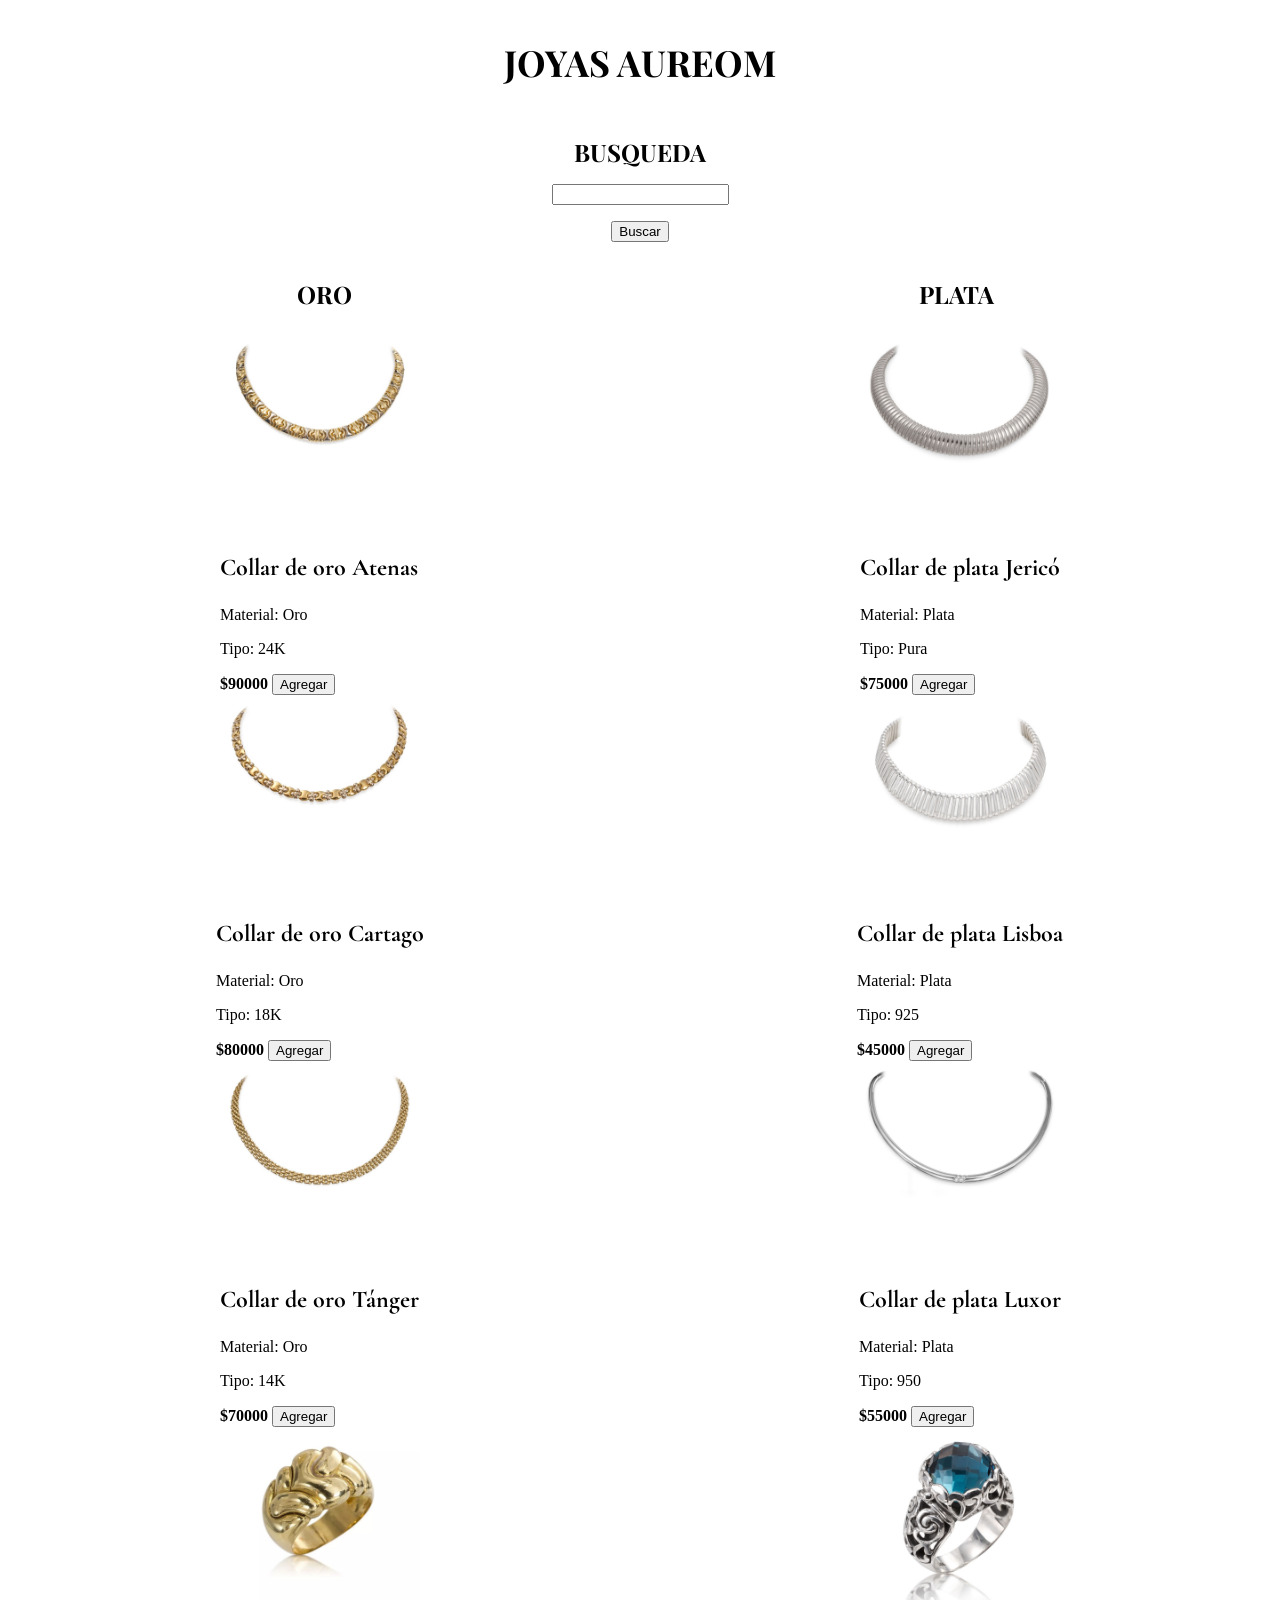
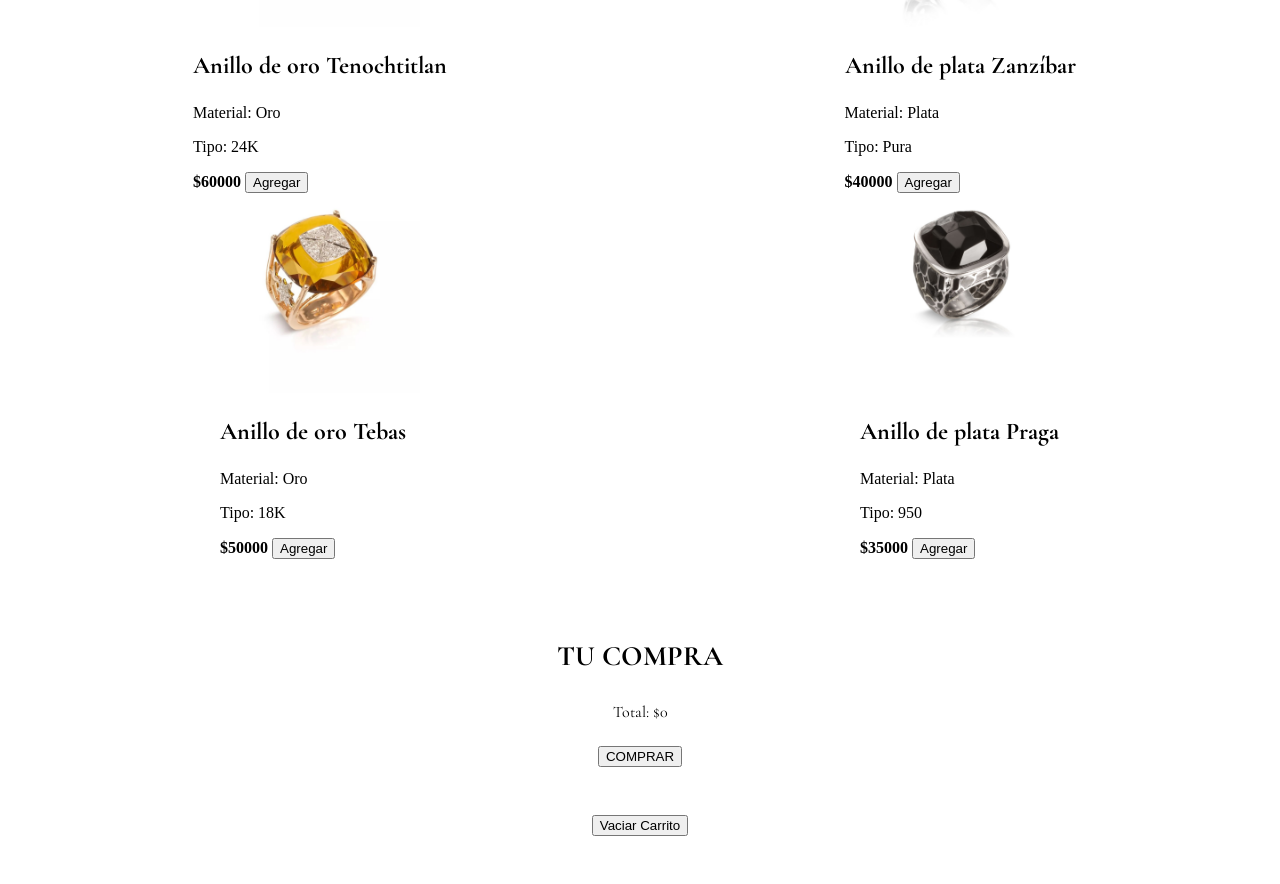
<file: index.html>
<!DOCTYPE html>
<html lang="en">
<head>
    <meta charset="UTF-8">
    <meta name="viewport" content="width=device-width, initial-scale=1.0">
    <link rel="preconnect" href="https://fonts.googleapis.com">
    <link rel="preconnect" href="https://fonts.gstatic.com" crossorigin>
    <link href="https://fonts.googleapis.com/css2?family=Cormorant+Garamond:wght@300&family=Lexend+Deca:wght@500&family=Lora&family=Noto+Sans+Display:wght@400;700&family=Playfair+Display&family=Spline+Sans+Mono&display=swap" rel="stylesheet">
    <link rel="preconnect" href="https://fonts.googleapis.com">
    <link rel="stylesheet" href="./css/style.css">
    <title>Joyas Aureom</title>
</head>

<body>
    <header class="header">
        <nav class="navbar" id="navbar"></nav>  
    </header>
<main>
    <div class="searchsection">
        <h2 class="searchtitle">BUSQUEDA</h2>
        <input type="text" id="searchName">
        <button onclick="filterProducts()">Buscar</button>
    </div>
    <div class="materialType" id="materialType"></div>

    <div class="cards" id="container">
        <div class="gold" id="gold"></div>
        <div class="silver" id="silver"></div>
    </div>
    
    <div class="titleheader" id="titleItems"></div>
    <ul class="listing" id="productList"></ul>
    <p class="total">Total: $<span id="totalAmount">0</span></p>

    <div class="derivation" id="derivation"></div>
    <div class="derivation" id="emptyCart"></div>

</main>

    <script src="./js/main.js"></script>
    <script type="module" src="./js/navbar.js"></script>
    <script type="module" src="./db/productsGold.json"></script>
    <script type="module" src="./db/productsSilver.json"></script>
</body>
</html>
</file>
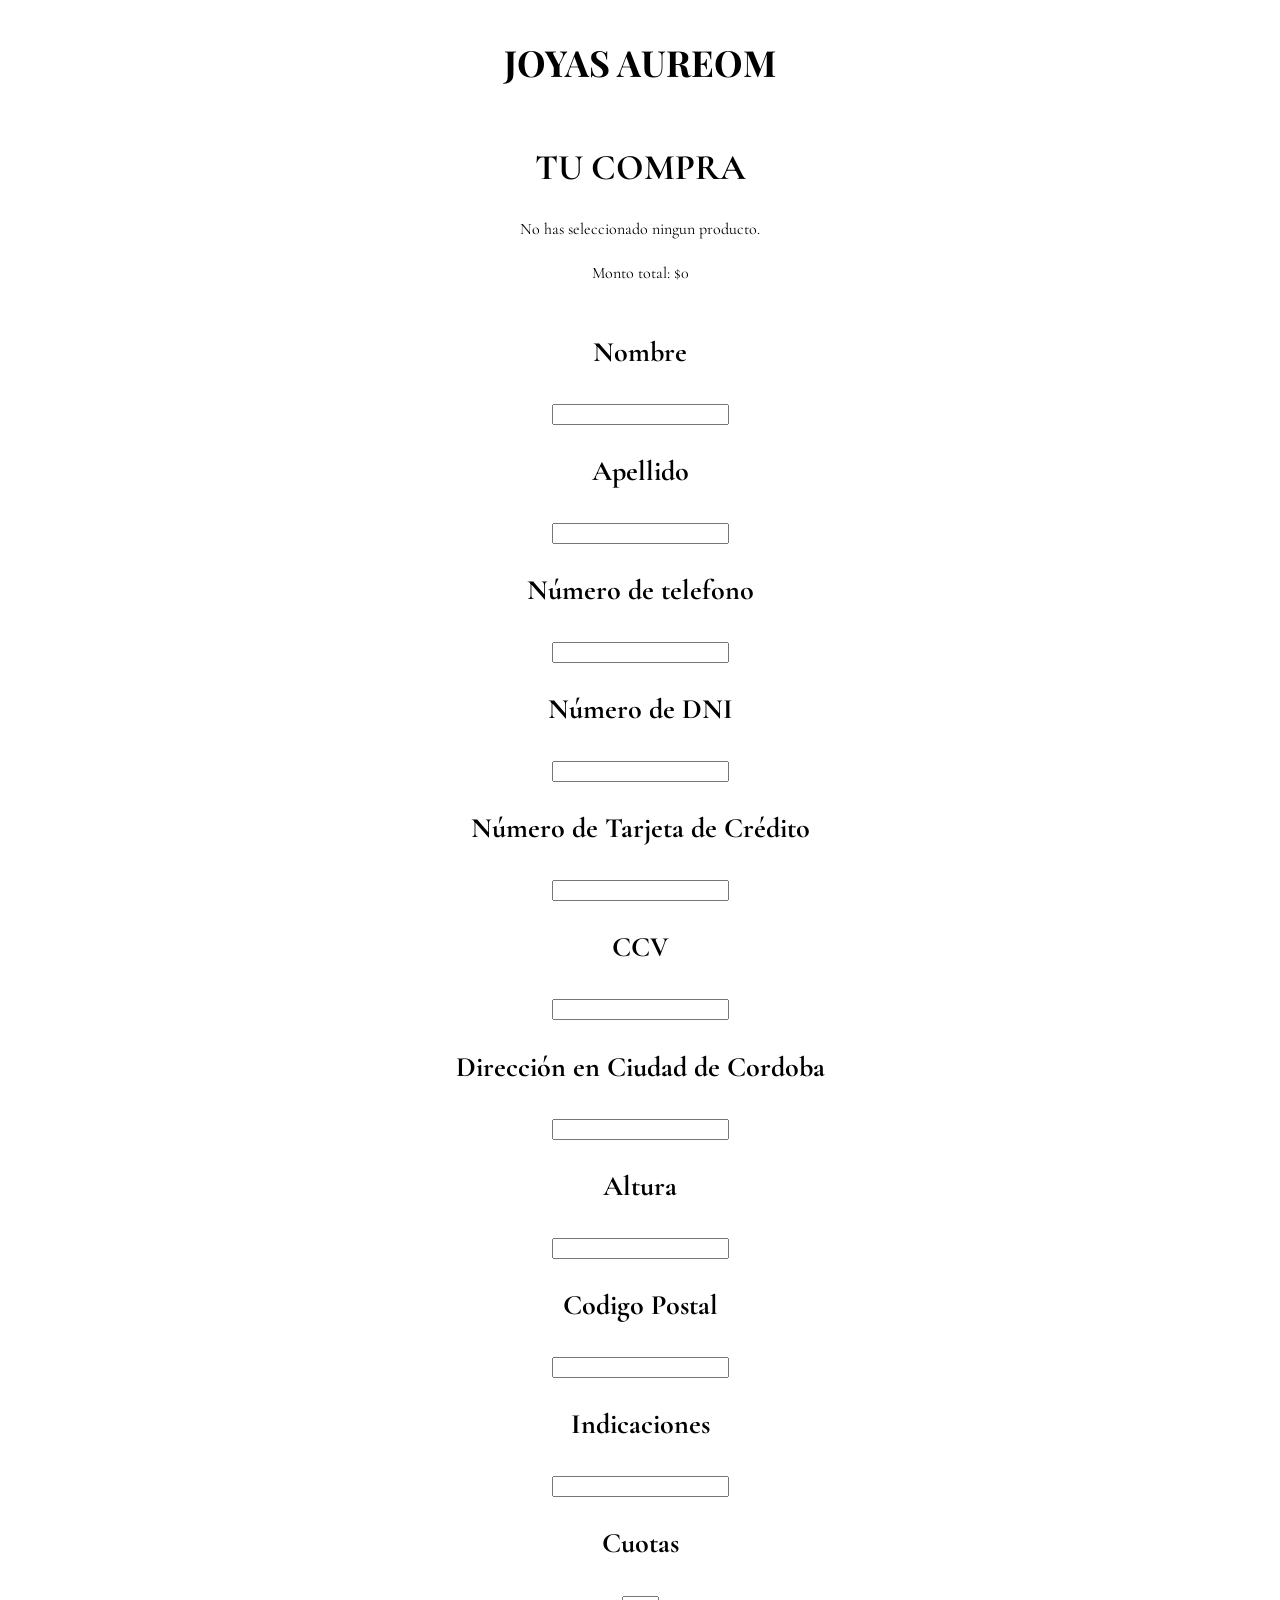
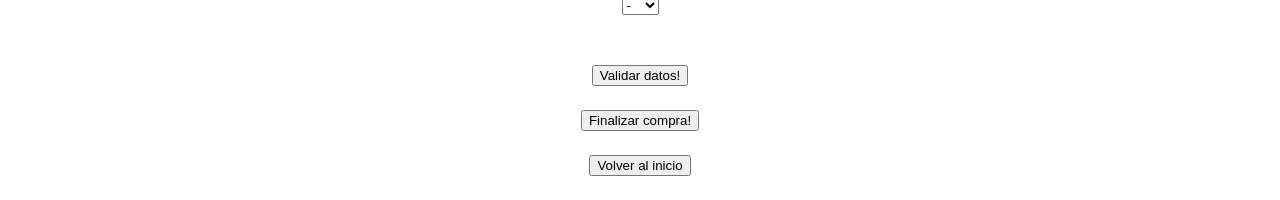
<file: pages/form.html>
<!DOCTYPE html>
<html lang="es">
<head>
    <meta charset="UTF-8">
    <meta name="viewport" content="width=device-width, initial-scale=1.0">
    <link rel="preconnect" href="https://fonts.googleapis.com">
    <link rel="preconnect" href="https://fonts.gstatic.com" crossorigin>
    <link href="https://fonts.googleapis.com/css2?family=Cormorant+Garamond:wght@300&family=Lexend+Deca:wght@500&family=Lora&family=Noto+Sans+Display:wght@400;700&family=Playfair+Display&family=Spline+Sans+Mono&display=swap" rel="stylesheet">
    <link rel="preconnect" href="https://fonts.googleapis.com">
    <link rel="stylesheet" href="../css/style.css">
    <title>Formulario de compra</title>
</head>

<body>
    <header class="header">
        <nav class="navbar" id="navbar"></nav>
    </header>
<main>
    <div class="titleheader" id="buyTitle"></div>

    <div class="productsSelected" id="productsSelected"></div>

    <div class="formtotalamount" id="formTotalAmount"></div>

    <div class="formInfo" id="formInfo"></div>

    <div  class="senddata" id="sendData"></div>

    <div class="endbuybutton">
        <button id="submitButton">Validar datos!</button>
    </div>
    <div class="endbuybutton">
        <button id="endBuy">Finalizar compra!</button>
    </div>
    <div class="endbuybutton">
        <button id="return">Volver al inicio</button>
    </div>
</main>

    <script src="../js/navbar.js"></script>
    <script src="../js/form.js"></script>
    <script type="module" src="../js/main.js"></script>
</body>
</html>
</file>
<file: css/style.css>
* {
    margin: 4;
    padding: 4;
    box-sizing: border-box;
}

.input{
    display: flex;
    flex-direction: row;
    margin-bottom: 1 rem;
}

.materialType > div {
    display: grid;
    grid-template-columns: 1fr 1fr;
    text-align: center;
}

.cards {
    margin-bottom: 5rem;
    display: grid;
    grid-template-columns: repeat(2, 1fr);
    gap: 1rem; 
}

.gold,
.silver {
    display: flex;
    flex-direction: column;
    align-items: center;
}

.gold,
.silver {
    justify-content: center;
}

.searchsection {
    display: flex;
    flex-direction: column;
    align-items: center;
    justify-content: center;
}

.searchsection h2 {
    margin-bottom: 1rem; 
}

.searchsection input[type="text"],
.searchsection button {
    margin-bottom: 1rem; 
}

.navbar{
    display: flex;
    justify-content: center;
    font-family: 'Playfair Display', serif;
    font-size: 1.5rem;
}

.searchtitle, .materialtitle{
font-family: 'Playfair Display', serif;
}

.img {
    margin-top: 1.5rem;
    width: 200px;
    height: 200px;
    display: block;
    margin: 0 auto;
}

.jewelname{
    font-family: 'Cormorant Garamond', serif;
    font-size: 1.5rem;
}centetitleItems

.cardtext{
    font-family: 'Cormorant Garamond', serif;
}

.formtotalamount,.productsSelected, .listing, .total{
    font-family: 'Cormorant Garamond', serif;
    text-align: center;
    list-style-type: none;
    margin-bottom: 1.5rem;
}

li {
    list-style-type: none;
}

.titleheader{
    font-family: 'Cormorant Garamond', serif;
    text-align: center;
    font-size: 1.5rem;
}

.derivation{
    display: flex;
    justify-content: center;
    margin-bottom: 3rem;
}

.formInfo{
    font-family: 'Cormorant Garamond', serif;
    text-align: center;
    font-size: 1.5rem;
    display: flex;
justify-content: center;
}

.senddata {
    font-family: 'Cormorant Garamond', serif;
    text-align: center;
    font-size: 1rem;
    margin-bottom: 3rem;
    justify-content:  center;
}

.endbuybutton{
    display: flex;
    justify-content: center;
    margin-bottom: 1.5rem;
}

.finalinfo{
    font-family: 'Cormorant Garamond', serif;
    text-align: center;
    font-size: 1.5rem;
}
</file>
